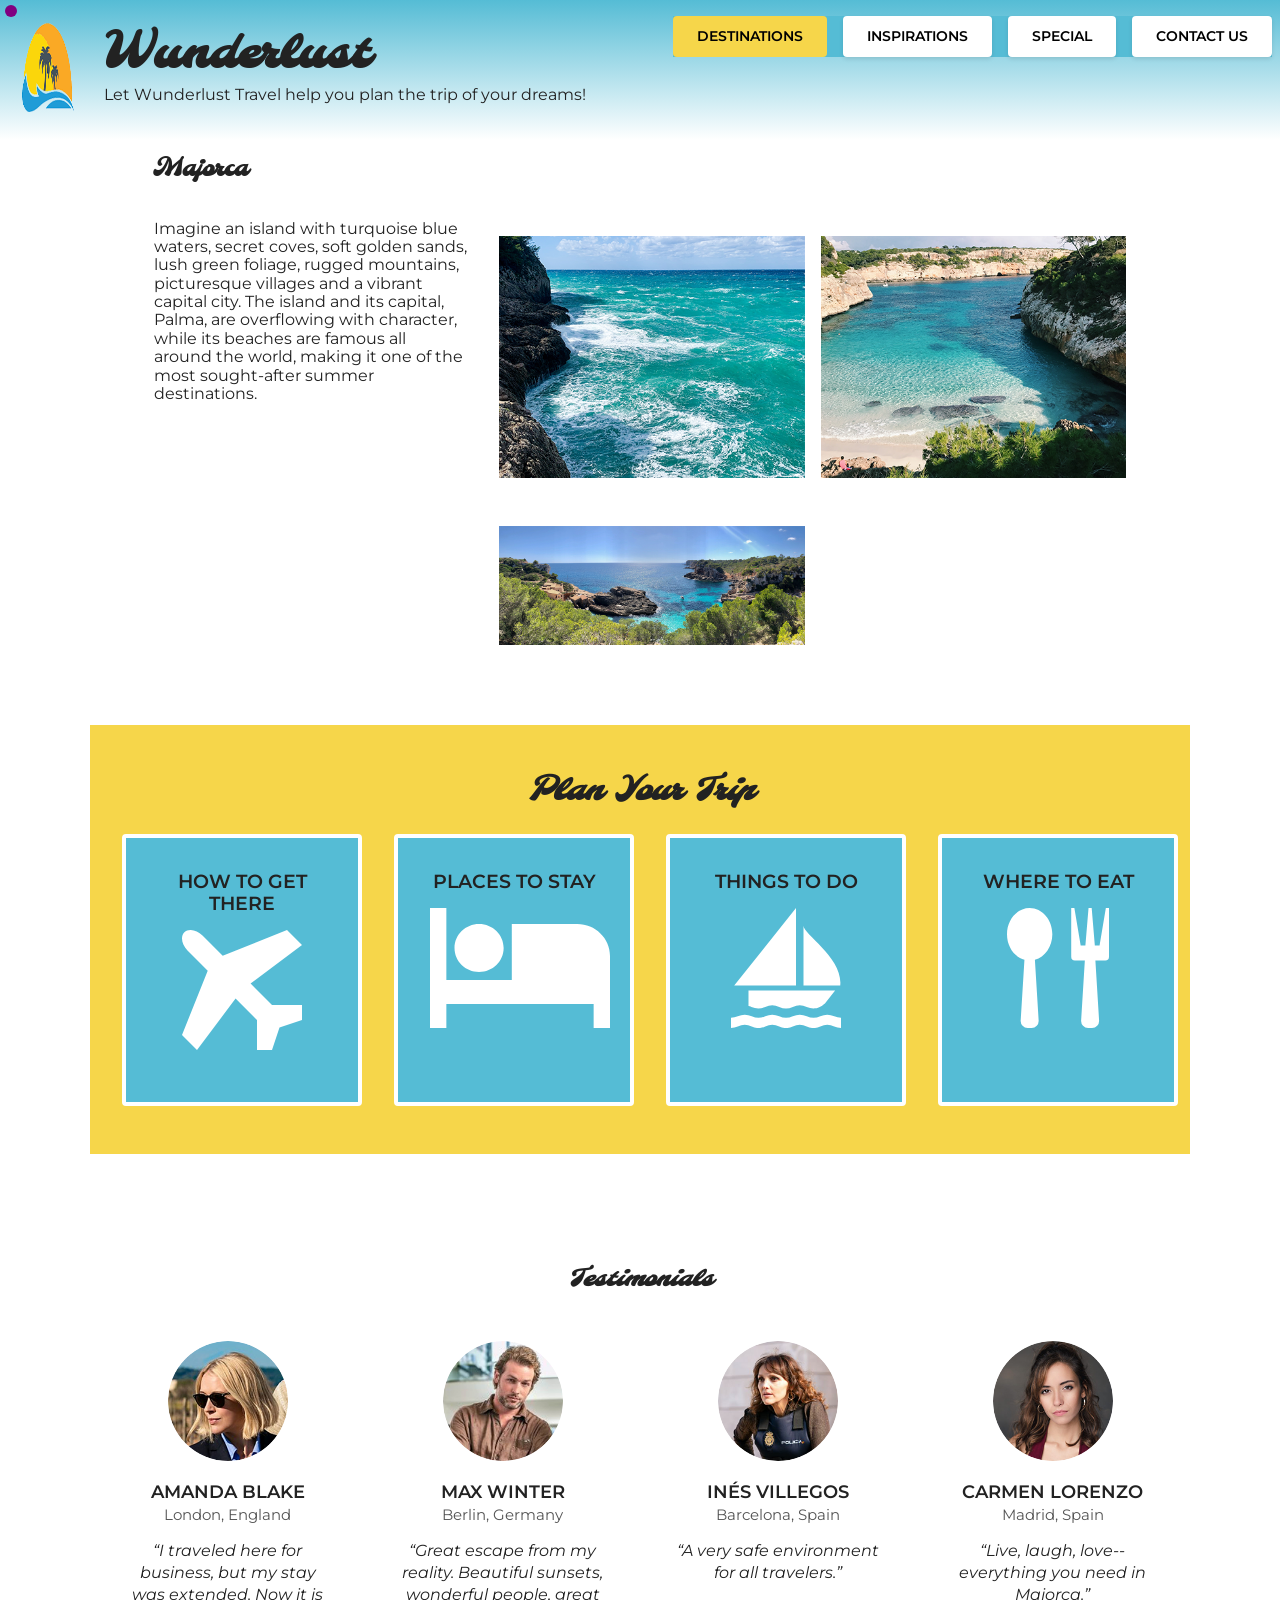
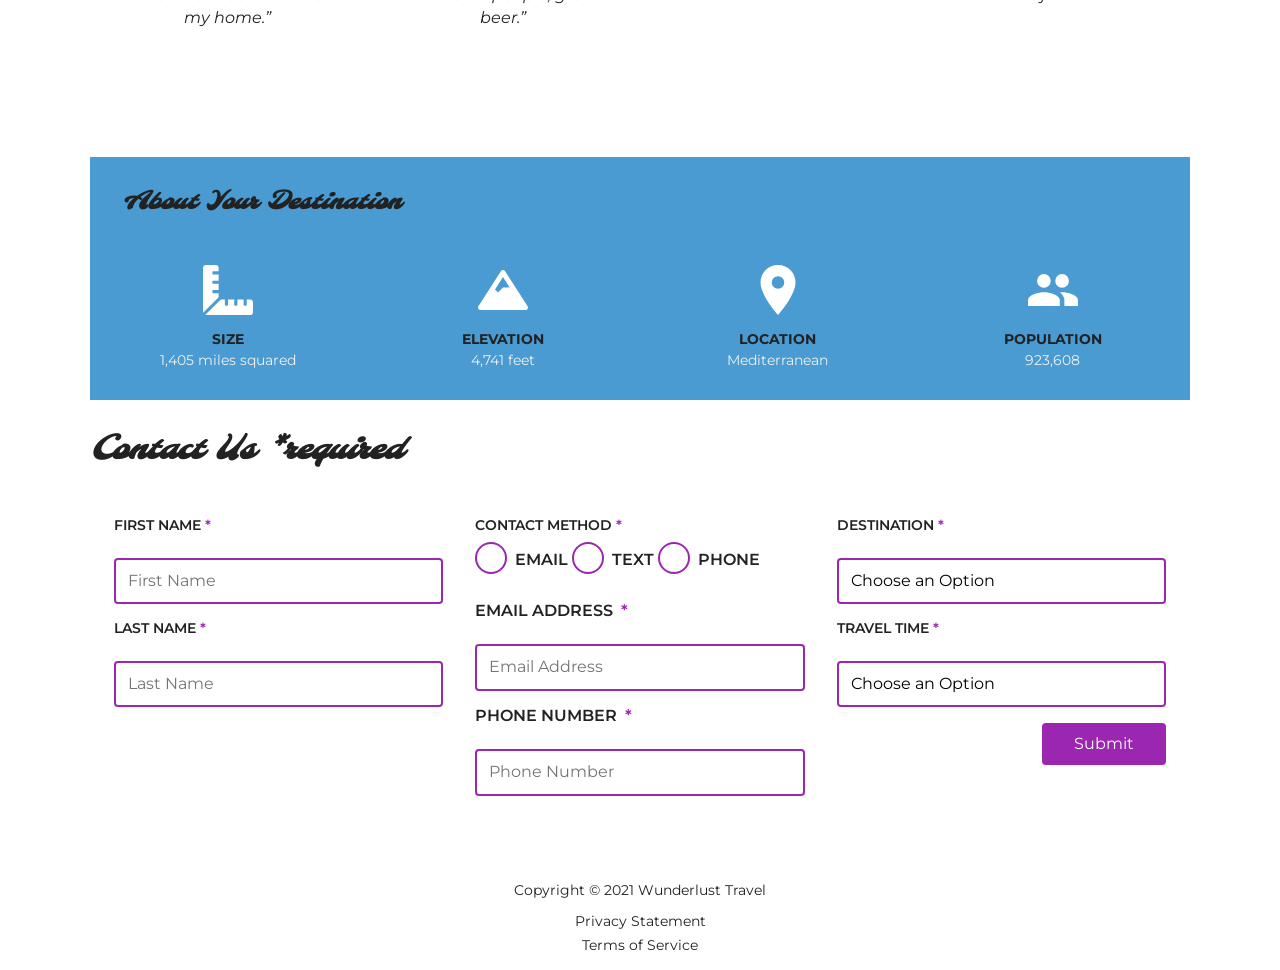
<file: index.html>
<!DOCTYPE html>
<html lang="en">
    <head>
        <meta charset="utf-8">
        <meta name="viewport" content="width=device-width, initial-scale=1">
        <meta name="author" content="Jessica Barnett, Christina Carrasquilla">
        <meta name="description" content="Let Wunderlust Travel take you to beautiful Majorca this year! Majorca is a beautiful island and offers beauty and fun to its visitors">
        <meta name="keywords" content="travel, majorca, beach, island, vacation, destination, getaway, restaurants in majorca, entertainment in majorca, testimonials from visitors">
        <title>Wunderlust Travel</title>
        <meta name="robots" content="index,follow">

        <!-- ~~~~~~~~~~ TWITTER CARD TAGS ~~~~~~~~~~ -->
        <meta name="twitter:card" content="summary_large_image">
        <meta name="twitter:site" content="@wunderlusttravel">
        <meta name="twitter:creator" content="@wunderlusttravel">
        <meta name="twitter:title" content="Wunderlust Travel: Majorca">
        <meta name="twitter:description" content="Let Wunderlust Travel take you to beautiful Majorca this year! Majorca is a beautiful island and offers beauty and fun to its visitors">
        <meta name="twitter:image" content="https://wunderlusttravel.com/images/majorca-cove.png">

        <!-- ~~~~~~~~~~ OPEN GRAPH META TAGS ~~~~~~~~~~ -->
        <meta property="og:title" content="See Majorca with Wunderlust Travel">
        <meta property="og:type" content="website">
        <meta property="og:image" content="https://wunderlusttravel.com/images/majorca-cove.png">
        <meta property="og:url" content="https://wunderlusttravel.com/majorca">
        <meta property="og:description" content="Let Wunderlust Travel take you to beautiful Majorca this year! Majorca is a beautiful island and offers beauty and fun to its visitors">
        <!-- ~~~~~~~~~~FAVICON ~~~~~~~~~~ -->
        <link rel="shortcut icon" href="images/favicon.png">

        <!-- ~~~~~~~~~~ GOOGLE FONTS ~~~~~~~~~~ -->
         <link rel="stylesheet" href="styles.css">
         <link rel="preconnect" href="https://fonts.googleapis.com">
         <link rel="preconnect" href="https://fonts.gstatic.com" crossorigin>
         <link href="https://fonts.googleapis.com/css2?family=Molle:ital@1&family=Montserrat:wght@400;600&display=swap" rel="stylesheet">
         <link href="styles.css" rel="stylesheet">
    </head>
    <body>
        <a id="skip" href="#main-content">Skip to Main Content</a>
        <!-- styling skip links: https://webaim.org/techniques/css/invisiblecontent/ -->
        <header>
            <a href="index.html" id="logo"><img src="images/logo.png" alt="The Wunderlust logo shows blue waves and the outline of two palm trees against an orange sun"></a>
            <h1>Wunderlust</h1>
			<p>Let Wunderlust Travel help you plan the trip of your dreams!</p>			
            <nav>
                <div id="menu-toggle">
                    <!-- responsive menu code from (with changes made to match mockups): https://css-tricks.com/three-css-alternatives-to-javascript-navigation/ -->
                    <h2 class="sr-only">Main Navigation</h2>
                    <!-- hidden but accessible headings from: https://webaim.org/techniques/css/invisiblecontent/ -->
                    <input name="toggle" id="toggle" type="checkbox">
                    <label for="toggle">Menu</label>
                    <ul>
                        <li class="active"><a href="#">Destinations</a></li>
                        <li><a href="#">Inspirations</a></li>
                        <li><a href="#">Special</a></li>
                        <li><a href="#">Contact Us</a></li>
                    </ul>
                </div>
            </nav>
        </header>
        <main id="main-content">
            <article>
                <div id="intro">  
                    <h2>Majorca</h2>
                    <p>Imagine an island with turquoise blue waters, secret coves, soft golden sands, lush green foliage, rugged mountains, picturesque villages and a vibrant capital city. The island and its capital, Palma, are overflowing with character, while its beaches are famous all around the world, making it one of the most sought-after summer destinations.</p>
                    <div id="img-grid">
                        <img src="images/majorca-waves.png" alt="Turquoise blue waters with white wave caps crashing against a rock cliff">
                        <img src="images/majorca-beach.png" alt="A calm cove with turquoise waters calmly lapping at a light sand beach">
                        <picture>
                            <source srcset="images/majorca-cove-small.png"
                                media="(max-width: 500px)">
                            <img src="images/majorca-cove.png" alt="Deep blue water leading to the horizon with the island and trees in the foreground">
                        </picture>
                    </div>
                </div>  
                <section id="plan">
                    <h3>Plan Your Trip</h3>
                    <div>
                        <section>
                            <h4>How to Get There</h4>
                            <a href="#" title="Search for flights">
                                <img src="images/get.svg" alt="airplane icon">
                            </a>
                        </section>      
                        <section>
                            <h4>Places to Stay</h4>
                            <a href="#" title="Search for hotels">
                                <img src="images/stay.svg" alt="bed icon">
                            </a>
                        </section>
                        <section>
                            <h4>Things to Do</h4>
                            <a href="#" title="Search for Activities">
                                <img src="images/do.svg" alt="sailboat icon">
                            </a>                     
                        </section>    
                        <section>
                            <h4>Where to Eat</h4>
                            <a href="#" title="Search for Restaurants">
                                <img src="images/eat.svg" alt="fork and spoon icon">                         
                            </a>
                        </section>
                    </div>   
                </section>
                <section id="testimonials">
                    <h3>Testimonials</h3>
                    <div>
                        <section>
                            <img src="images/miranda-blake.png" alt="Miranda Blake has a blonde bob and is wearing dark sunglasses">
                            <h4>Amanda Blake</h4>
                            <p>London, England</p>
                            <q>I traveled here for business, but my stay was extended. Now it is my home.</q>
                        </section>
                        <section>
                            <img src="images/max-winter.png" alt="Max Winter has dark blonde hair and a trimmed beard and mustache">
                            <h4>Max Winter</h4>
                            <p>Berlin, Germany</p>
                            <q>Great escape from my reality. Beautiful sunsets, wonderful people, great beer.</q>
                        </section>
                        <section>
                            <img src="images/ines-villegoes.png" alt="Ines Villegos has shoulder-length, wavy, brown hair and is wearing a brown sweater"> 
                            <h4>Inés Villegos</h4> 
                            <p>Barcelona, Spain</p>
                            <q>A very safe environment for all travelers.</q>
                        </section>
                        <section>
                            <img src="images/carmen-lorenzo.png" alt="Carmen Lorenzo has long, dark brown hair and is wearing gold hoop earrings">
                            <h4>Carmen Lorenzo</h4> 
                            <p>Madrid, Spain</p>
                            <q>Live, laugh, love-- everything you need in Majorca.</q>
                        </section>
                    </div>
                </section>
                <section id="about">
                    <h3>About Your Destination</h3>
                    <div>
                        <section>
                            <img src="images/size.svg" alt="ruler icon">
                            <h4>Size</h4> 
                            <p>1,405 miles squared</p>
                        </section>
                        <section>
                            <img src="images/elevation.svg" alt="mountain icon">
                            <h4>Elevation</h4> 
                            <p>4,741 feet</p>
                        </section>
                        <section>
                            <img src="images/location.svg" alt="location pin icon">
                            <h4>Location</h4> 
                            <p>Mediterranean</p>
                        </section>
                        <section>
                            <img src="images/population.svg" alt="people icon">
                            <h4>Population</h4>
                            <p>923,608</p>
                        </section>
                    </div>  
                </section>
                <section id="contact">
                    <h3>Contact Us <span class="form-required">*required</span></h3>
                    <form method="post" action="https://wp.zybooks.com/form-viewer.php">
                        <div id="names">
                            <label for="fName">First Name<span class="required">*</span></label>
                            <input type="text" name="fName" id="fName" autocomplete="given-name" placeholder="First Name" required>
                            <!-- custom input styles from https://moderncss.dev/custom-css-styles-for-form-inputs-and-textareas/ -->
                            <label for="lName">Last Name<span class="required">*</span></label>
                            <input type="text" name="lName" id="lName" autocomplete="family-name" placeholder="Last Name" required>
                        </div>
                        <div id="nums">
                            <fieldset>
                                <legend>Contact Method<span class="required">*</span></legend>
                                <!-- custom radio button styles from https://moderncss.dev/pure-css-custom-styled-radio-buttons/ -->
                                <label for="prefEmail">
                                    <span class="radio-input">
                                        <input type="radio" name="contactPref" id="prefEmail" required checked>
                                        <span class="radio-control"></span>
                                    </span>
                                    <span class="radio-label">Email</span>
                                </label>
                                <label for="prefText">
                                    <span class="radio-input">
                                        <input type="radio" name="contactPref" id="prefText">
                                        <span class="radio-control"></span>
                                    </span>
                                    <span class="radio-label">Text</span>
                                </label>
                                <label for="prefPhone">
                                    <span class="radio-input">
                                        <input type="radio" name="contactPref" id="prefPhone">
                                        <span class="radio-control"></span>
                                    </span>
                                    <span class="radio-label">Phone</span>
                                </label>
                            </fieldset>
                            <label for="email">Email Address<span class="required">*</span></label>
                            <input type="email" name="email" id="email" autocomplete="email" placeholder="Email Address" required>
                            <label for="phone">Phone Number<span class="required">*</span></label>
                            <input type="tel" name="phone" id="phone" autocomplete="tel" placeholder="Phone Number" required>
                        </div>
                        <div id="selects">
                            <!-- custom select styles from: https://moderncss.dev/custom-select-styles-with-pure-css/ -->
                            <label for="destination">Destination<span class="required">*</span></label>
                            <div class="custom-select">
                                <select name="destination" id="destination" required>
                                    <option value="" disabled selected>Choose an Option</option>
                                    <option value="barcelona">Barcelona</option>
                                    <option value="granada">Granada</option>
                                    <option value="ibiza">Ibiza</option>
                                    <option value="madrid">Madrid</option>
                                    <option value="majora">Majora</option>
                                    <option value="seville">Seville</option>
                                    <option value="tenerife">Tenerife</option>
                                    <option value="valencia">Valencia</option>
                                </select>
                                <span class="focus"></span>
                            </div>  
                            <label for="travelTime">Travel Time<span class="required">*</span></label>
                            <div class="custom-select">
                                <select name="travelTime" id="travelTime" required>
                                    <option value="" disabled selected>Choose an Option</option>
                                    <option value="fall">Fall</option>
                                    <option value="winter">Winter</option>
                                    <option value="spring">Spring</option>
                                    <option value="summer">Summer</option>
                                    <option value="flexible">Flexible</option>
                                </select>
                                <span class="focus"></span>
                            </div> 
                            <input type="submit" name="mySubmit" id="mySubmit" value="Submit">
                        </div>
                    </form>
                </section>
            </article>
        </main>
        <footer>
            <p>Copyright &copy; 2021 Wunderlust Travel</p>
            <a href="#">Privacy Statement</a>
            <a href="#">Terms of Service</a>
        </footer>
    </body>
</html>
</file>
<file: styles.css>
/* ====== Styles by Minyi Zhang ====== */
/*! normalize.css v8.0.1 | MIT License | github.com/necolas/normalize.css */

/* Document
   ========================================================================== */

/**
 * 1. Correct the line height in all browsers.
 * 2. Prevent adjustments of font size after orientation changes in iOS.
 */

html {
  line-height: 1.15; /* 1 */
  -webkit-text-size-adjust: 100%; /* 2 */
}

/* Sections
   ========================================================================== */

/**
 * Remove the margin in all browsers.
 */

body {
  margin: 0;
}

/**
 * Render the `main` element consistently in IE.
 */

main {
  display: block;
}

/**
 * Correct the font size and margin on `h1` elements within `section` and
 * `article` contexts in Chrome, Firefox, and Safari.
 */

h1 {
  font-size: 2em;
  margin: 0.67em 0;
}

/* Grouping content
   ========================================================================== */

/**
 * 1. Add the correct box sizing in Firefox.
 * 2. Show the overflow in Edge and IE.
 */

hr {
  box-sizing: content-box; /* 1 */
  height: 0; /* 1 */
  overflow: visible; /* 2 */
}

/**
 * 1. Correct the inheritance and scaling of font size in all browsers.
 * 2. Correct the odd `em` font sizing in all browsers.
 */

pre {
  font-family: monospace, monospace; /* 1 */
  font-size: 1em; /* 2 */
}

/* Text-level semantics
   ========================================================================== */

/**
 * Remove the gray background on active links in IE 10.
 */

a {
  background-color: transparent;
}

/**
 * 1. Remove the bottom border in Chrome 57-
 * 2. Add the correct text decoration in Chrome, Edge, IE, Opera, and Safari.
 */

abbr[title] {
  border-bottom: none; /* 1 */
  text-decoration: underline; /* 2 */
  text-decoration: underline dotted; /* 2 */
}

/**
 * Add the correct font weight in Chrome, Edge, and Safari.
 */

b,
strong {
  font-weight: bolder;
}

/**
 * 1. Correct the inheritance and scaling of font size in all browsers.
 * 2. Correct the odd `em` font sizing in all browsers.
 */

code,
kbd,
samp {
  font-family: monospace, monospace; /* 1 */
  font-size: 1em; /* 2 */
}

/**
 * Add the correct font size in all browsers.
 */

small {
  font-size: 80%;
}

/**
 * Prevent `sub` and `sup` elements from affecting the line height in
 * all browsers.
 */

sub,
sup {
  font-size: 75%;
  line-height: 0;
  position: relative;
  vertical-align: baseline;
}

sub {
  bottom: -0.25em;
}

sup {
  top: -0.5em;
}

/* Embedded content
   ========================================================================== */

/**
 * Remove the border on images inside links in IE 10.
 */

img {
  border-style: none;
}

/* Forms
   ========================================================================== */

/**
 * 1. Change the font styles in all browsers.
 * 2. Remove the margin in Firefox and Safari.
 */

button,
input,
optgroup,
select,
textarea {
  font-family: inherit; /* 1 */
  font-size: 100%; /* 1 */
  line-height: 1.15; /* 1 */
  margin: 0; /* 2 */
}

/**
 * Show the overflow in IE.
 * 1. Show the overflow in Edge.
 */

button,
input { /* 1 */
  overflow: visible;
}

/**
 * Remove the inheritance of text transform in Edge, Firefox, and IE.
 * 1. Remove the inheritance of text transform in Firefox.
 */

button,
select { /* 1 */
  text-transform: none;
}

/**
 * Correct the inability to style clickable types in iOS and Safari.
 */

button,
[type="button"],
[type="reset"],
[type="submit"] {
  -webkit-appearance: button;
}

/**
 * Remove the inner border and padding in Firefox.
 */

button::-moz-focus-inner,
[type="button"]::-moz-focus-inner,
[type="reset"]::-moz-focus-inner,
[type="submit"]::-moz-focus-inner {
  border-style: none;
  padding: 0;
}

/**
 * Restore the focus styles unset by the previous rule.
 */

button:-moz-focusring,
[type="button"]:-moz-focusring,
[type="reset"]:-moz-focusring,
[type="submit"]:-moz-focusring {
  outline: 1px dotted Button Text;
}

/**
 * Correct the padding in Firefox.
 */

fieldset {
  padding: 0.35em 0.75em 0.625em;
}

/**
 * 1. Correct the text wrapping in Edge and IE.
 * 2. Correct the color inheritance from `fieldset` elements in IE.
 * 3. Remove the padding so developers are not caught out when they zero out
 *    `fieldset` elements in all browsers.
 */

legend {
  box-sizing: border-box; /* 1 */
  color: inherit; /* 2 */
  display: table; /* 1 */
  max-width: 100%; /* 1 */
  padding: 0; /* 3 */
  white-space: normal; /* 1 */
}

/**
 * Add the correct vertical alignment in Chrome, Firefox, and Opera.
 */

progress {
  vertical-align: baseline;
}

/**
 * Remove the default vertical scrollbar in IE 10+.
 */

textarea {
  overflow: auto;
}

/**
 * 1. Add the correct box sizing in IE 10.
 * 2. Remove the padding in IE 10.
 */

[type="checkbox"],
[type="radio"] {
  box-sizing: border-box; /* 1 */
  padding: 0; /* 2 */
}

/**
 * Correct the cursor style of increment and decrement buttons in Chrome.
 */

[type="number"]::-webkit-inner-spin-button,
[type="number"]::-webkit-outer-spin-button {
  height: auto;
}

/**
 * 1. Correct the odd appearance in Chrome and Safari.
 * 2. Correct the outline style in Safari.
 */

[type="search"] {
  -webkit-appearance: textfield; /* 1 */
  outline-offset: -2px; /* 2 */
}

/**
 * Remove the inner padding in Chrome and Safari on macOS.
 */

[type="search"]::-webkit-search-decoration {
  -webkit-appearance: none;
}

/**
 * 1. Correct the inability to style clickable types in iOS and Safari.
 * 2. Change font properties to `inherit` in Safari.
 */

::-webkit-file-upload-button {
  -webkit-appearance: button; /* 1 */
  font: inherit; /* 2 */
}

/* Interactive
   ========================================================================== */

/*
 * Add the correct display in Edge, IE 10+, and Firefox.
 */

details {
  display: block;
}

/*
 * Add the correct display in all browsers.
 */

summary {
  display: list-item;
}

/* Misc
   ========================================================================== */

/**
 * Add the correct display in IE 10+.
 */

template {
  display: none;
}

/**
 * Add the correct display in IE 10.
 */

[hidden] {
  display: none;
}
/* Base typography & colors */
html {
  font-family: 'Montserrat', sans-serif;
  font-size: 16px;
  scroll-behavior: smooth;
}
body {
  color: #333;
  background-color: #fff;
}
a {
  color: inherit;
  text-decoration: none;
}

/* Skip link */
a#skip {
  position: absolute;
  top: 0;
  left: 0;
  background: #000;
  color: #fff;
  padding: 0.5rem;
  transform: translateY(-100%);
  transition: transform 0.3s;
  z-index: 1000;
}
a#skip:focus {
  transform: translateY(0);
}

/* ====== styles.css ====== */
/* Author: Minyi Zhang */

/* Normalize.css v8.0.1 - minimal version */
html {
  line-height: 1.15;
  -webkit-text-size-adjust: 100%;
}

body {
  margin: 0;
  font-family: 'Montserrat', sans-serif;
  background-color: #fff;
  color: #222;
}

/* ========== Header ========== */
header {
  background: linear-gradient(to bottom, #55BCD5, #ffffff);
  padding: 1rem;
  text-align: center;
  position: relative;
}

#logo img {
  width: 60px;
  display: block;
  margin: 0 auto;
}

header h1 {
  font-family: 'Molle', cursive;
  font-size: 2rem;
  margin: 1rem 0 0.25rem;
}

header p {
  font-size: 0.9rem;
  margin: 0 0 1rem;
}

/* ========== Navigation (mobile-first) ========== */
nav {
  background-color: #222222;
}

nav h2 {
  color: white;
  background: #111;
  text-align: center;
  padding: 0.75rem;
  margin: 0;
  font-size: 1rem;
  text-transform: uppercase;
  font-weight: bold;
}

nav ul {
  list-style: none;
  margin: 0;
  padding: 0;
}

nav ul li a {
  display: block;
  text-align: center;
  background: #55BCD5;
  color: #000;
  text-decoration: none;
  font-weight: 600;
  padding: 1rem;
  border-top: 1px solid #ffffff;
}

nav ul li a:hover {
  background: #f6d64a;
}

/* ========== Intro Section ========== */
#intro {
  padding: 1rem;
  text-align: center;
}

#intro h2 {
  font-family: 'Molle', cursive;
  font-size: 1.5rem;
  margin-top: 1rem;
}

#intro p {
  font-size: 1rem;
  margin: 1rem 0;
}

#intro img {
  width: 100%;
  height: auto;
  display: block;
}

/* ========== Responsive (min-width: 768px) ========== */
@media (min-width: 768px) {
  header {
    text-align: left;
    padding: 2rem;
  }

  #logo img {
    width: 80px;
  }

  header h1 {
    font-size: 2.5rem;
  }

  nav h2 {
    display: none;
  }

  nav ul {
    display: flex;
    justify-content: space-around;
    background-color: #55BCD5;
  }

  nav ul li a {
    border-top: none;
    padding: 1rem 2rem;
  }

  #intro {
    padding: 2rem 4rem;
    text-align: left;
  }

  #intro img {
    margin-top: 2rem;
  }
}

/* ===== PLAN YOUR TRIP ===== */

#plan {
  background: #f6d64a;
  padding: 3rem 2rem;
  margin-bottom: 4rem;
}

#plan > h3 {
  font-family: 'Molle', cursive;
  font-style: italic;
  font-size: 2rem;
  margin: 0 0 1.5rem;
  text-align: center;
  color: #222222;
}

#plan > div {
  display: flex;
  flex-direction: column;
  gap: 2rem;
}

#plan > div > section {
  background: #0dc5e0;
  border: 4px solid #fff;
  border-radius: 10px;
  text-align: center;
  padding: 2rem;
  min-height: 200px;
}

#plan > div > section > h4 {
  font-family: 'Montserrat', sans-serif;
  text-transform: uppercase;
  font-weight: 600;
  font-size: 1.2rem;
  margin: 0 0 1rem;
  color: #222222;
}

#plan > div > section > a > img {
  display: block;
  margin: 0 auto;
  width: auto;
  height: 120px;
}

/* ===== TESTIMONIALS ===== */

#testimonials {
  padding: 3rem 1rem;
  background-color: #fff;
}

#testimonials > h3 {
  font-family: 'Molle', cursive;
  font-style: italic;
  font-size: 2rem;
  text-align: center;
  margin-bottom: 2rem;
  color: #222;
}

#testimonials > div {
  display: flex;
  flex-direction: column;
  gap: 3rem;
}

#testimonials > div > section {
  text-align: center;
  color: #222;
  padding: 0 1rem;
}

#testimonials img {
  width: 120px;
  height: 120px;
  border-radius: 50%;
  object-fit: cover;
  margin-bottom: 1rem;
}

#testimonials h4 {
  font-family: 'Montserrat', sans-serif;
  text-transform: uppercase;
  font-weight: 700;
  margin: 0 0 0.25rem;
  font-size: 1.1rem;
}

#testimonials p {
  font-style: normal;
  margin: 0 0 1rem;
  font-size: 0.95rem;
  color: #555;
}

#testimonials q {
  display: block;
  font-style: italic;
  color: #222;
  font-size: 1rem;
  line-height: 1.4;
}

/* ===== ABOUT YOUR DESTINATION ===== */

#about {
  background-color: #55BCD5;
  padding: 3rem 1rem;
  text-align: center;
  color: #fff;
}

#about h3 {
  font-family: 'Molle', cursive;
  font-style: italic;
  font-size: 2rem;
  color: #000;
  margin-bottom: 2rem;
}

#about .facts {
  display: grid;
  grid-template-columns: 1fr 1fr;
  gap: 2rem 1rem;
  justify-items: center;
}

#about .facts div {
  max-width: 130px;
}

#about img {
  width: 50px;
  height: 50px;
  margin-bottom: 0.5rem;
}

#about h4 {
  font-family: 'Montserrat', sans-serif;
  text-transform: uppercase;
  font-size: 0.9rem;
  font-weight: 700;
  margin: 0.25rem 0;
  color: #222222;
}

#about p {
  margin: 0;
  font-size: 0.9rem;
  color: #f0f0f0;
}

/* === Contact Us  === */

form {
  display: flex;
  flex-direction: column;
  gap: 1rem;
  padding: 1.5rem;
}

form h2 {
  font-family: 'Brush Script MT', cursive;
  font-size: 1.8rem;
  margin-bottom: 0.5rem;
}

label {
  font-weight: bold;
  display: block;
  margin-bottom: 0.25rem;
}

.required {
  color: #9B26B0;
  margin-left: 0.25rem;
}

input[type="text"],
input[type="email"],
input[type="tel"],
select {
  width: 100%;
  padding: 0.75rem;
  border: 2px solid #9B26B0;
  border-radius: 4px;
  font-size: 1rem;
  box-sizing: border-box;
}

select {
  background-color: white;
  appearance: none;
  background-image: url('data:image/svg+xml;charset=US-ASCII,%3Csvg width="20" height="20" viewBox="0 0 20 20" fill="%23800080" xmlns="http://www.w3.org/2000/svg"%3E%3Cpath d="M5 7L10 12L15 7" stroke="%23800080" stroke-width="2"/%3E%3C/svg%3E');
  background-repeat: no-repeat;
  background-position: right 0.75rem center;
  background-size: 1rem;
}

/* === Radio buttons === */

.radio-group {
  display: flex;
  flex-direction: column;
  gap: 0.75rem;
}

.radio-option {
  display: flex;
  align-items: center;
  gap: 0.75rem;
}

input[type="radio"] {
  appearance: none;
  width: 2rem;
  height: 2rem;
  border: 2px solid #9B26B0;
  border-radius: 50%;
  position: relative;
}

input[type="radio"]:checked::before {
  content: "";
  position: absolute;
  top: 5px;
  left: 5px;
  width: 0.75rem;
  height: 0.75rem;
  background-color: #800080;
  border-radius: 50%;
}

/* === Submit Button === */

button[type="submit"] {
  background-color: #9B26B0;
  color: white;
  font-weight: bold;
  padding: 0.75rem;
  font-size: 1rem;
  border: none;
  border-radius: 4px;
  cursor: pointer;
}

/* === Footer === */

footer {
  text-align: center;
  font-size: 0.9rem;
  background-color: #fff;
  padding: 1rem;
  margin-top: 2rem;
}

footer a {
  display: block;
  color: #222222;
  text-decoration: none;
  margin-top: 0.5rem;
}




@media (min-width: 768px) {
  /* —— Header  —— */
  header {
    display: grid;
    grid-template-columns: auto 1fr auto;
    grid-template-rows: auto auto;
    justify-items: start;
    align-items: start;
    column-gap: 1rem;
    row-gap: 0.25rem;
    padding: 1rem 0.5rem 1.5rem 0.5rem;
    background: linear-gradient(180deg, #55BCD5 0%, #FFFFFF 100%);
  }
  header #logo {
    grid-column: 1;
    grid-row: 1 / 3;
  }
  header #logo img {
    height: 100px;
    margin: 0;
  }
  header h1 {
    grid-column: 2;
    grid-row: 1;
    align-self: end;
    margin: 0;
    font-family: 'Molle', cursive;
    font-size: 3rem;
  }
  header p {
    grid-column: 2;
    grid-row: 2;
    align-self: start;
    margin: 0;
    white-space: nowrap;
    font-family: 'Montserrat', sans-serif;
    font-size: 1rem;
  }
  header nav {
    position: static;
    grid-column: 3;
    grid-row: 1;
    justify-self: end;
    align-self: start;
    display: flex;
    gap: 1rem;
  }
  #menu-toggle h2,
  #menu-toggle input,
  #menu-toggle label {
    display: none;
  }
  header nav ul {
    list-style: none;
    margin: 0;
    padding: 0;
    display: flex;
    gap: 1rem;
  }
  header nav ul li {
    position: static;
  }
  header nav ul li a {
    display: inline-block;
    padding: 0.75rem 1.5rem;
    font-family: 'Montserrat', sans-serif;
    text-transform: uppercase;
    font-weight: 600;
    background: #fff;
    border-radius: 4px;
    box-shadow: 0 2px 4px rgba(0,0,0,0.1);
    white-space: nowrap;
  }
  header nav ul li.active a {
    background: #f6d64a;
    box-shadow: none;
  }

  #intro {
    display: grid;
    grid-template-columns: 1fr 2fr;
    column-gap: 2rem;
    align-items: start;
    margin-top: -2rem; 
    margin-bottom: 3rem;
  }
  #intro > h2,
  #intro > p {
    grid-column: 1;
  }
  #intro #img-grid {
    grid-column: 2;
    display: grid;
    grid-template-columns: repeat(2, 1fr);
    grid-template-rows: auto auto;
    gap: 1rem;
  }
  #intro #img-grid img {
    width: 100%;
    height: auto;
    display: block;
  }

  /* —— Plan Your Trip —— */
  #plan {
    background: #f6d64a;
    padding: 3rem 2rem;
    margin-bottom: 4rem;
  }
  #plan > h3 {
    font-family: 'Molle', cursive;
    font-style: italic;
    font-size: 2rem;
    margin: 0 0 1.5rem;
  }
  #plan > div {
    display: grid;
    grid-template-columns: repeat(4, minmax(240px, 1fr));
    gap: 2rem;
  }
  #plan > div > section {
    background: #55BCD5;
    border: 4px solid #fff;
    border-radius: 4px;
    text-align: center;
    padding: 2rem;
    min-height: 200px;
  }
  #plan > div > section > h4 {
    font-family: 'Montserrat', sans-serif;
    text-transform: uppercase;
    font-weight: 600;
    font-size: 1.2rem;
    margin: 0 0 1rem;
  }
  #plan > div > section > a > img {
    display: block;
    margin: 0 auto;
    width: auto;
  height: 120px
  }
}



@media (min-width: 768px) {
  #testimonials > div {
    margin-top: 4rem;
    display: grid;
    grid-template-columns: repeat(4, 1fr);
    gap: 2rem;               
    align-items: start;
    margin: 3rem 0;         
  }

  #testimonials > h3 {
  font-family: 'Molle', cursive;
  font-style: italic;
  font-size: 1.5rem;       
  margin: 0 0 1.5rem;    
  color: #222222;           
}

  #testimonials > div > section {
    text-align: center;
    padding: 0 1rem;      
  }

  #testimonials > div > section > img {
    width: 120px;
    height: 120px;
    border-radius: 50%;
    object-fit: cover;
    margin: 0 auto 1rem;    
  }

  #testimonials > div > section > h4 {
    font-family: 'Montserrat', sans-serif;
    text-transform: uppercase;
    font-weight: 600;
    margin: 0 0 0.25rem;
    font-size: 1.1rem;
  }

  #testimonials > div > section > p {
    margin: 0 0 1rem;
    font-style: normal;
    color: #555;
  }

  #testimonials > div > section > q {
    display: block;
    font-style: italic;
    margin: 0;
    color: #222222;
  }
}

#about {
  display: grid;
  grid-template-columns: repeat(4, 1fr);
  grid-template-rows: auto auto;
  gap: 2rem;
  background: #499BD2;
  padding: 2rem 1rem;
  margin-top: 2rem;
}

#about > h3 {
  grid-column: 1 / 5;       
  grid-row: 1;              
  justify-self: start;      
  margin: 0 0 1rem 1rem;    
  font-family: 'Molle', cursive;
  font-style: italic;
  font-size: 1.5rem;
  color: #222;
}

#about > div {
  display: contents;  
}

#about > section {
  display: flex;
  flex-direction: column;
  align-items: center;
  text-align: center;
  color: #222;
  grid-row: 2;
}

#about > section:nth-of-type(1) { grid-column: 1; }
#about > section:nth-of-type(2) { grid-column: 2; }
#about > section:nth-of-type(3) { grid-column: 3; }
#about > section:nth-of-type(4) { grid-column: 4; }

#about > section > img {
  width: 200px;
  height: auto;
  margin-bottom: 1rem;
}

#about > section > h4 {
  font-family: 'Montserrat', sans-serif;
  font-weight: 600;
  text-transform: uppercase;
  margin: 0 0 0.5rem;
  font-size: 1rem;
}

#about > section > p {
  margin: 0;
  font-size: 0.9rem;
}

@media (min-width: 768px) {
  #contact > h3 {
    font-family: 'Molle', cursive;
    font-style: italic;
    font-size: 2rem;
    margin-bottom: 1.5rem;
  }

  #contact form {
    display: grid;
    grid-template-columns: 1fr 1fr 1fr;
    gap: 2rem;
    align-items: start;
  }

  #contact label,
  #contact legend {
    font-family: 'Montserrat', sans-serif;
    font-weight: 600;
    text-transform: uppercase;
    font-size: 0.9rem;
    margin-bottom: 0.5rem;
    display: block;
  }

  #names {
    display: flex;
    flex-direction: column;
    gap: 1rem;
  }
  #names input {
    width: 100%;
    padding: 0.75rem;
    font-size: 1rem;
    border: 2px solid #9B26B0;
    border-radius: 4px;
  }

  #nums {
    display: flex;
    flex-direction: column;
    gap: 1rem;
  }
  #nums fieldset {
    border: none;
    margin: 0;
    padding: 0;
  }
  #nums legend {
    margin-bottom: 0.5rem;
  }
  #nums .radio-control {
    display: none !important;
  }
  #nums input[type="radio"] {
    position: static !important;
    opacity: 1 !important;
    margin-right: 0.25rem;
    cursor: pointer;
  }
  #nums label {
    display: inline-flex;
    align-items: center;
    gap: 0.25rem;
    font-size: 1rem;
    cursor: pointer;
  }
  #nums input[type="email"],
  #nums input[type="tel"] {
    width: 100%;
    padding: 0.75rem;
    font-size: 1rem;
    border: 2px solid #9B26B0;
    border-radius: 4px;
  }

  #selects {
    display: flex;
    flex-direction: column;
    gap: 1rem;
    align-items: flex-start;
  }
  .custom-select {
    position: relative;
    width: 100%;
  }
  .custom-select select {
    width: 100%;
    padding: 0.75rem;
    font-size: 1rem;
    border: 2px solid #9B26B0;
    border-radius: 4px;
    appearance: none;
    background: none;
    cursor: pointer;
  }
  #selects input[type="submit"] {
    background: #9B26B0;
    color: #fff;
    border: none;
    padding: 0.75rem 2rem;
    font-size: 1rem;
    border-radius: 4px;
    cursor: pointer;
    align-self: end;
  }
}




@media (min-width: 1024px) {
  main {
    max-width: 1100px;
    margin: 0 auto;
  }
  nav li a {
    font-size: 0.9rem;
    padding: 0.75rem 1.5rem;
  }
}
</file>
